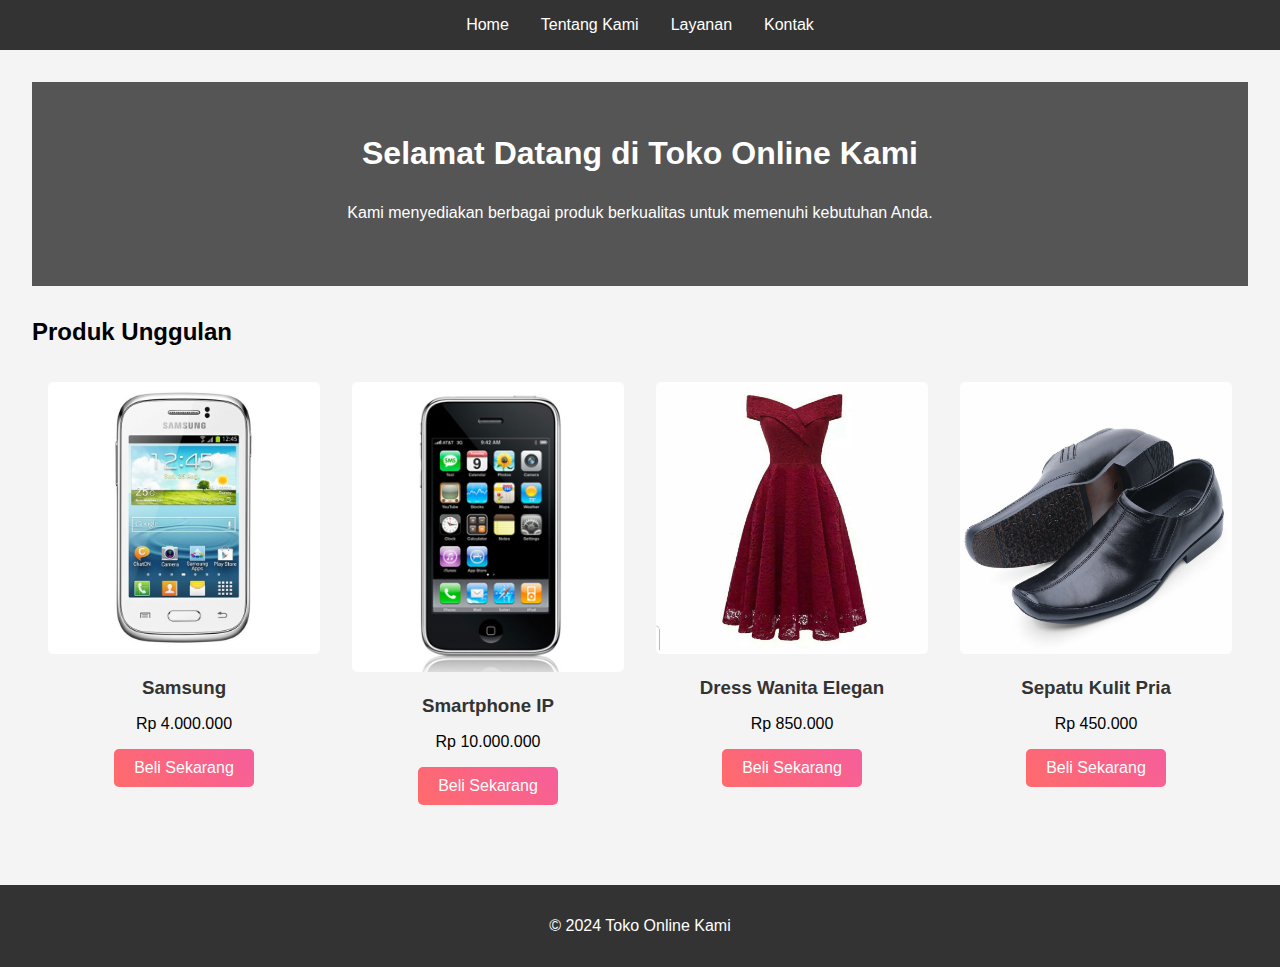
<file: index.html>
<!DOCTYPE html>
<html lang="id">
<head>
    <meta charset="UTF-8">
    <meta name="viewport" content="width=device-width, initial-scale=1.0">
    <title>Home - Toko Online Kami</title>
    <link rel="stylesheet" href="styles.css">
</head>
<body>
    <header>
        <nav>
            <ul>
                <li><a href="index.html">Home</a></li>
                <li><a href="tentang.html">Tentang Kami</a></li>
                <li><a href="layanan.html">Layanan</a></li>
                <li><a href="kontak.html">Kontak</a></li>
            </ul>
        </nav>
    </header>
    <main>
        <section class="hero">
            <h1>Selamat Datang di Toko Online Kami</h1>
            <p>Kami menyediakan berbagai produk berkualitas untuk memenuhi kebutuhan Anda.</p>
        </section>
        <h2>Produk Unggulan</h2>
        <section class="produk">
            <div class="produk-item">
                <img src="hp.jpg" alt="Smartphone">
                <div class="produk-info">
                    <h3>Samsung</h3>
                    <p>Rp 4.000.000</p>
                </div>
                <a href="https://wa.me/6282118447655?text=Halo%2C%20saya%20tertarik%20untuk%20membeli%20produk%20Anda.%20Silakan%20bantu%20saya%20lebih%20lanjut." class="beli-sekarang">Beli Sekarang</a>
            </div>
            <div class="produk-item">
                <img src="ipone.jpg" alt="ipone">
                <div class="produk-info">
                    <h3>Smartphone IP</h3>
                    <p>Rp 10.000.000</p>
                </div>
                <a href="https://wa.me/6282118447655?text=Halo%2C%20saya%20tertarik%20untuk%20membeli%20produk%20Anda.%20Silakan%20bantu%20saya%20lebih%20lanjut." class="beli-sekarang">Beli Sekarang</a>
            </div>
            <div class="produk-item">
                <img src="dress.jpeg" alt="Dress Wanita">
                <div class="produk-info">
                    <h3>Dress Wanita Elegan</h3>
                    <p>Rp 850.000</p>
                </div>
                <a href="https://wa.me/6282118447655?text=Halo%2C%20saya%20tertarik%20untuk%20membeli%20produk%20Anda.%20Silakan%20bantu%20saya%20lebih%20lanjut." class="beli-sekarang">Beli Sekarang</a>
            </div>
            <div class="produk-item">
                <img src="sepatu.jpg" alt="Sepatu Pria">
                <div class="produk-info">
                    <h3>Sepatu Kulit Pria</h3>
                    <p>Rp 450.000</p>
                </div>
                <a href="https://wa.me/6282118447655?text=Halo%2C%20saya%20tertarik%20untuk%20membeli%20produk%20Anda.%20Silakan%20bantu%20saya%20lebih%20lanjut." class="beli-sekarang">Beli Sekarang</a>
            </div>
        </section>
    </main>
    <footer>
        <p>&copy; 2024 Toko Online Kami</p>
    </footer>
</body>
</html>
</file>
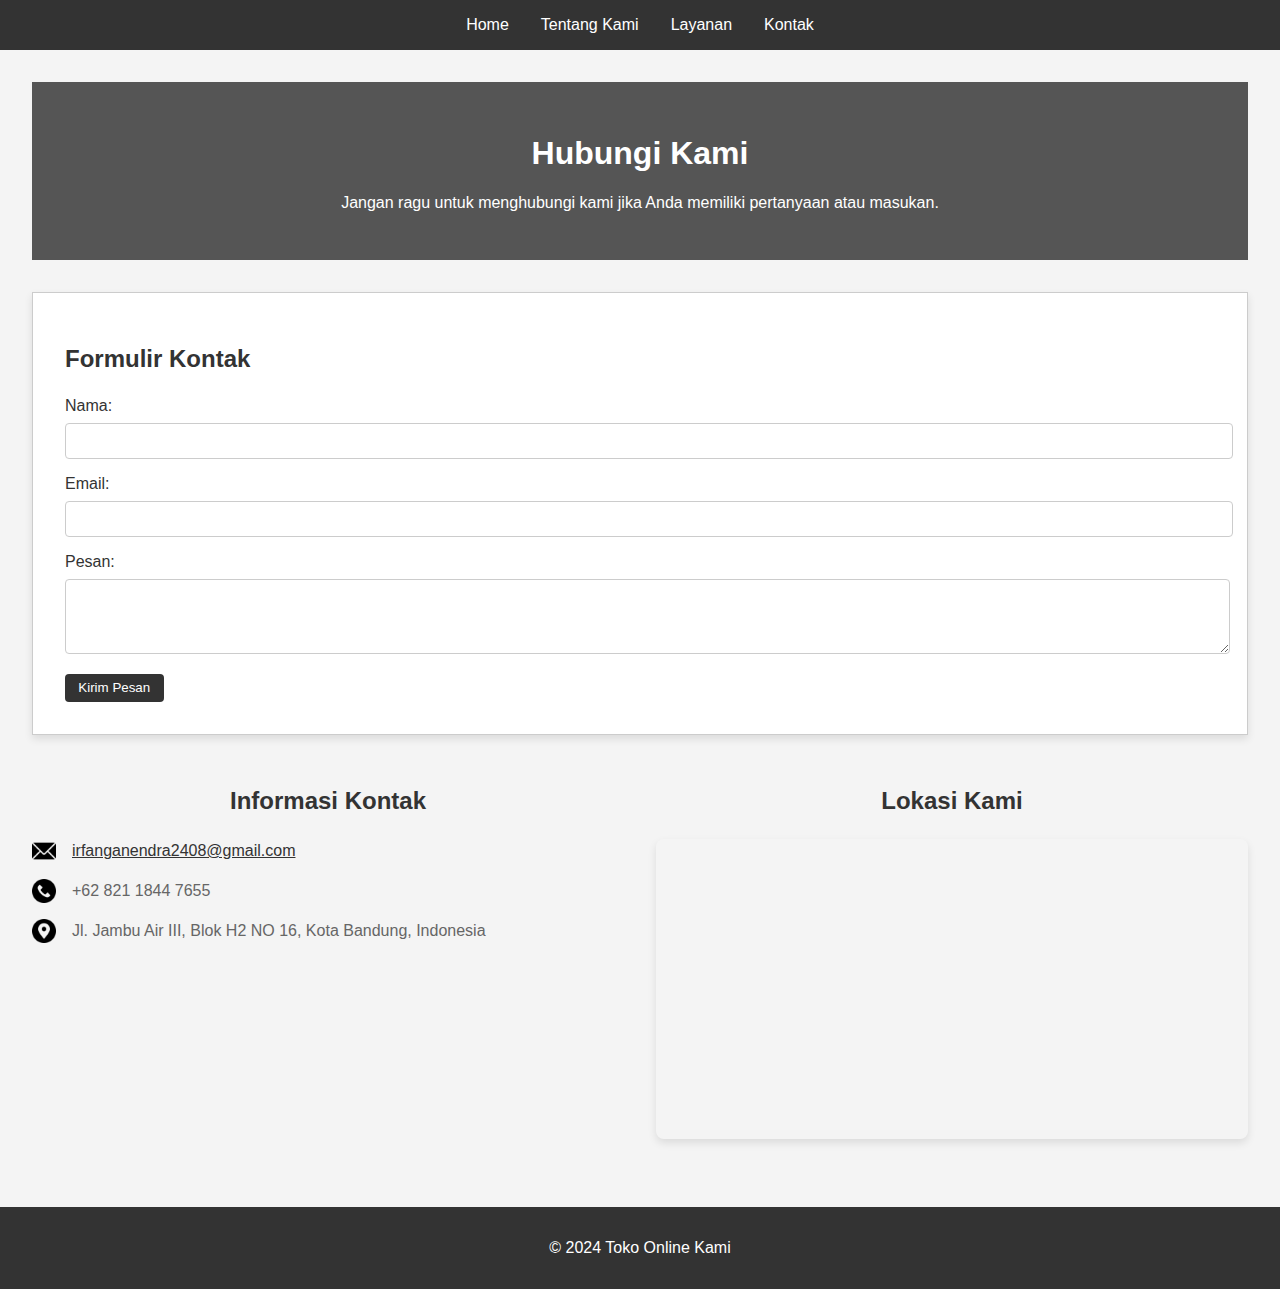
<file: kontak.html>
<!DOCTYPE html>
<html lang="id">
<head>
    <meta charset="UTF-8">
    <meta name="viewport" content="width=device-width, initial-scale=1.0">
    <title>Kontak - Toko Online Kami</title>
    <link rel="stylesheet" href="styles.css">
</head>
<body>
    <header>
        <nav>
            <ul>
                <li><a href="index.html">Home</a></li>
                <li><a href="tentang.html">Tentang Kami</a></li>
                <li><a href="layanan.html">Layanan</a></li>
                <li><a href="kontak.html">Kontak</a></li>
            </ul>
        </nav>
    </header>
    <main>
        <section class="kontak-hero">
            <h1>Hubungi Kami</h1>
            <p>Jangan ragu untuk menghubungi kami jika Anda memiliki pertanyaan atau masukan.</p>
        </section>
        <section class="kontak-form">
            <h2>Formulir Kontak</h2>
            <form action="https://formspree.io/f/xzzpbbwa" method="POST">
                <div class="form-group">
                    <label for="nama">Nama:</label>
                    <input type="text" id="nama" name="nama" required>
                </div>
                <div class="form-group">
                    <label for="email">Email:</label>
                    <input type="email" id="email" name="email" required>
                </div>
                <div class="form-group">
                    <label for="pesan">Pesan:</label>
                    <textarea id="pesan" name="pesan" rows="4" required></textarea>
                </div>
                <button type="submit">Kirim Pesan</button>
            </form>
        </section>
        <section class="kontak-info">
            <div class="info-item">
                <h2>Informasi Kontak</h2>
                <ul>
                    <li>
                        <span class="info-icon"><img src="email.png" alt="Email"></span>
                        <span class="info-text"><a href="mailto:irfanganendra2408@gmail.com">irfanganendra2408@gmail.com</a></span>
                    </li>
                    <li>
                        <span class="info-icon"><img src="phone-call.png" alt="Telepon"></span>
                        <span class="info-text">+62 821 1844 7655</a></span>
                    </li>
                    <li>
                        <span class="info-icon"><img src="gps.png" alt="Alamat"></span>
                        <span class="info-text">Jl. Jambu Air III, Blok H2 NO 16, Kota Bandung, Indonesia</span>
                    </li>
                </ul>
            </div>
            <div class="map-item">
                <h2>Lokasi Kami</h2>
                <iframe src="https://www.google.com/maps/embed?pb=!1m18!1m12!1m3!1d3966.968287923159!2d106.78398121476945!3d-6.247400995478138!2m3!1f0!2f0!3f0!3m2!1i1024!2i768!4f13.1!3m3!1m2!1s0x2e69f43442b7462d%3A0x403700bb033b370!2sYour%20Store%20Name!5e0!3m2!1sen!2sid!4v1625012345678!5m2!1sen!2sid" width="100%" height="300" style="border:0;" allowfullscreen="" loading="lazy"></iframe>
            </div>
        </section>
    </main>
    <footer>
        <p>&copy; 2024 Toko Online Kami</p>
    </footer>
</body>
</html>
</file>
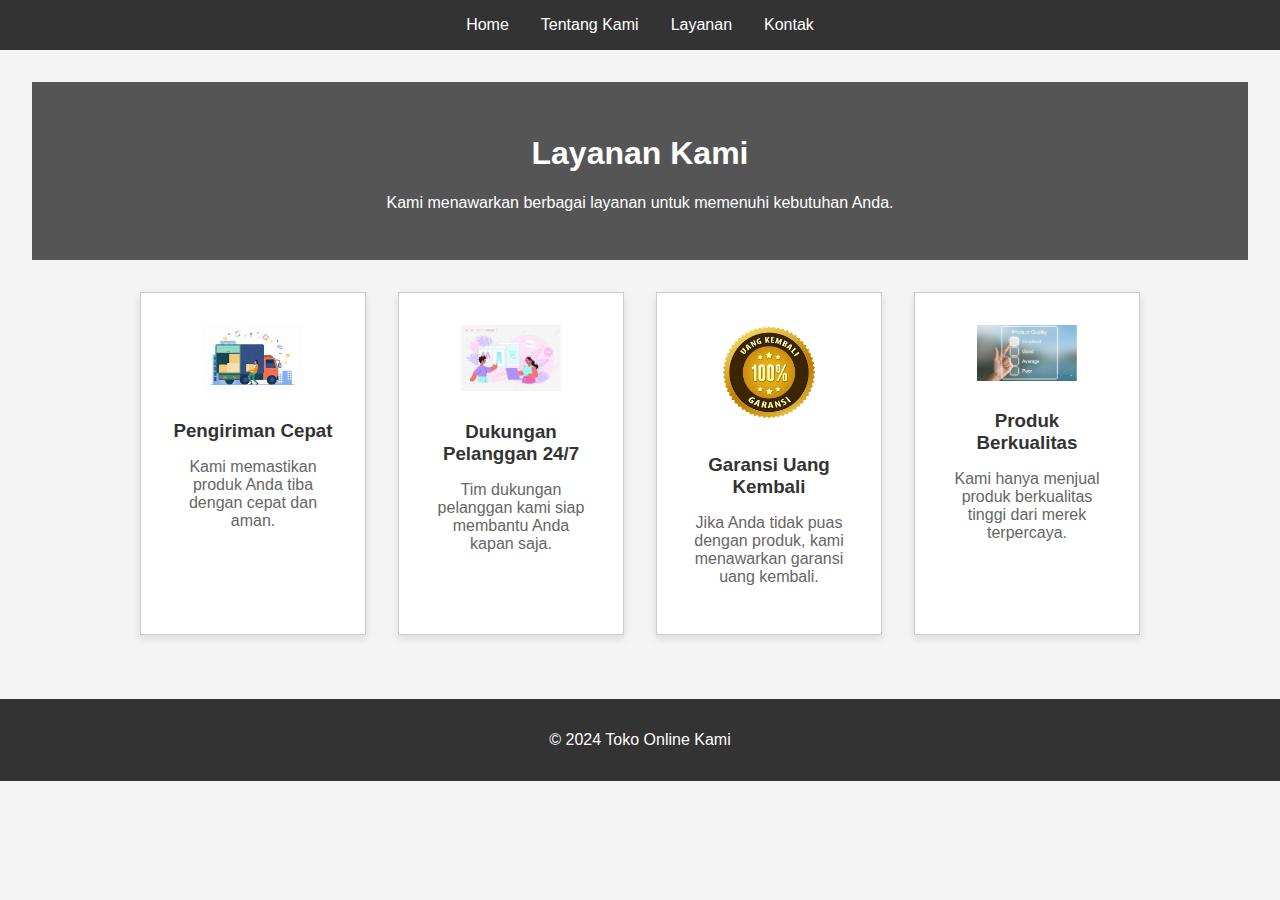
<file: layanan.html>
<!DOCTYPE html>
<html lang="id">
<head>
    <meta charset="UTF-8">
    <meta name="viewport" content="width=device-width, initial-scale=1.0">
    <title>Layanan - Toko Online Kami</title>
    <link rel="stylesheet" href="styles.css">
</head>
<body>
    <header>
        <nav>
            <ul>
                <li><a href="index.html">Home</a></li>
                <li><a href="tentang.html">Tentang Kami</a></li>
                <li><a href="layanan.html">Layanan</a></li>
                <li><a href="kontak.html">Kontak</a></li>
            </ul>
        </nav>
    </header>
    <main>
        <section class="layanan-hero">
            <h1>Layanan Kami</h1>
            <p>Kami menawarkan berbagai layanan untuk memenuhi kebutuhan Anda.</p>
        </section>
        <section class="layanan">
            <div class="layanan-grid">
                <div class="layanan-item">
                    <img src="layanan1.jpeg" alt="Pengiriman Cepat">
                    <h3>Pengiriman Cepat</h3>
                    <p>Kami memastikan produk Anda tiba dengan cepat dan aman.</p>
                </div>
                <div class="layanan-item">
                    <img src="layanan2.png" alt="Dukungan Pelanggan 24/7">
                    <h3>Dukungan Pelanggan 24/7</h3>
                    <p>Tim dukungan pelanggan kami siap membantu Anda kapan saja.</p>
                </div>
                <div class="layanan-item">
                    <img src="layanan3.png" alt="Garansi Uang Kembali">
                    <h3>Garansi Uang Kembali</h3>
                    <p>Jika Anda tidak puas dengan produk, kami menawarkan garansi uang kembali.</p>
                </div>
                <div class="layanan-item">
                    <img src="layanan4.png" alt="Produk Berkualitas">
                    <h3>Produk Berkualitas</h3>
                    <p>Kami hanya menjual produk berkualitas tinggi dari merek terpercaya.</p>
                </div>
            </div>
        </section>
    </main>
    <footer>
        <p>&copy; 2024 Toko Online Kami</p>
    </footer>
</body>
</html>
</file>
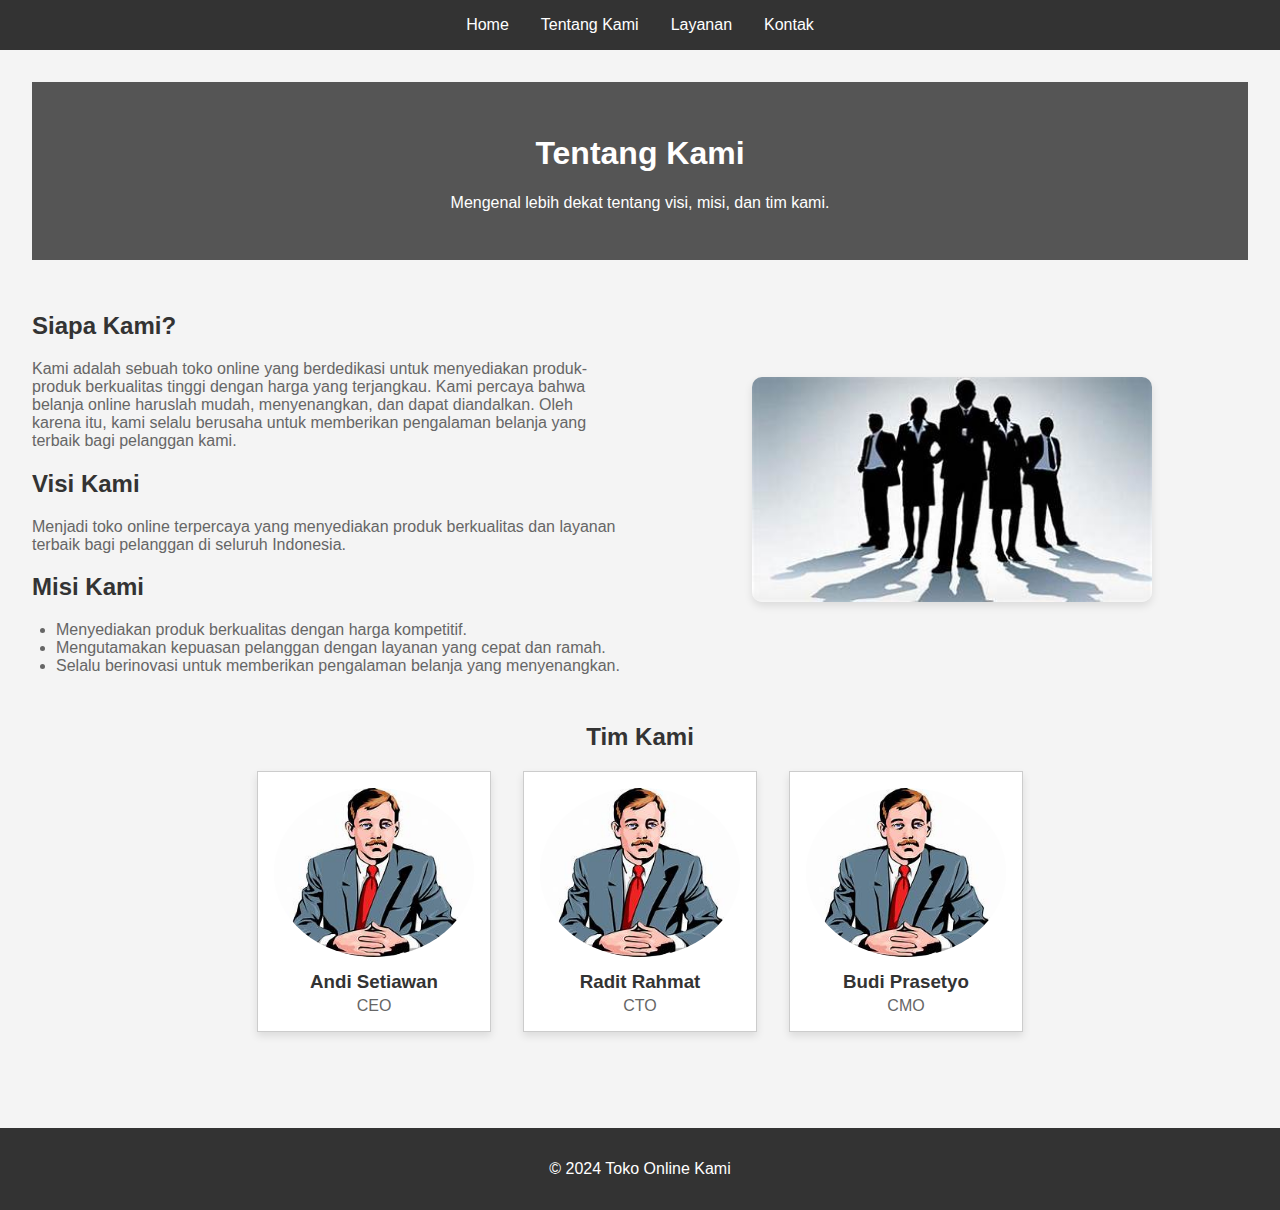
<file: tentang.html>
<!DOCTYPE html>
<html lang="id">
<head>
    <meta charset="UTF-8">
    <meta name="viewport" content="width=device-width, initial-scale=1.0">
    <title>Tentang Kami - Toko Online Kami</title>
    <link rel="stylesheet" href="styles.css">
</head>
<body>
    <header>
        <nav>
            <ul>
                <li><a href="index.html">Home</a></li>
                <li><a href="tentang.html">Tentang Kami</a></li>
                <li><a href="layanan.html">Layanan</a></li>
                <li><a href="kontak.html">Kontak</a></li>
            </ul>
        </nav>
    </header>
    <main>
        <section class="tentang-kami-hero">
            <h1>Tentang Kami</h1>
            <p>Mengenal lebih dekat tentang visi, misi, dan tim kami.</p>
        </section>
        <section class="tentang-kami">
            <div class="tentang-kami-content">
                <h2>Siapa Kami?</h2>
                <p>Kami adalah sebuah toko online yang berdedikasi untuk menyediakan produk-produk berkualitas tinggi dengan harga yang terjangkau. Kami percaya bahwa belanja online haruslah mudah, menyenangkan, dan dapat diandalkan. Oleh karena itu, kami selalu berusaha untuk memberikan pengalaman belanja yang terbaik bagi pelanggan kami.</p>
                <h2>Visi Kami</h2>
                <p>Menjadi toko online terpercaya yang menyediakan produk berkualitas dan layanan terbaik bagi pelanggan di seluruh Indonesia.</p>
                <h2>Misi Kami</h2>
                <ul>
                    <li>Menyediakan produk berkualitas dengan harga kompetitif.</li>
                    <li>Mengutamakan kepuasan pelanggan dengan layanan yang cepat dan ramah.</li>
                    <li>Selalu berinovasi untuk memberikan pengalaman belanja yang menyenangkan.</li>
                </ul>
            </div>
            <div class="tentang-kami-image">
                <img src="team.jpeg" alt="Tim Kami">
            </div>
        </section>
        <section class="tim-kami">
            <h2>Tim Kami</h2>
            <div class="tim-kami-grid">
                <div class="tim-member">
                    <img src="member1.jpeg" alt="CEO">
                    <h3>Andi Setiawan</h3>
                    <p>CEO</p>
                </div>
                <div class="tim-member">
                    <img src="member1.jpeg" alt="CTO">
                    <h3>Radit Rahmat</h3>
                    <p>CTO</p>
                </div>
                <div class="tim-member">
                    <img src="member1.jpeg" alt="CMO">
                    <h3>Budi Prasetyo</h3>
                    <p>CMO</p>
                </div>
            </div>
        </section>
    </main>
    <footer>
        <p>&copy; 2024 Toko Online Kami</p>
    </footer>
</body>
</html>
</file>
<file: styles.css>
/* body {
    font-family: Arial, sans-serif;
    margin: 0;
    padding: 0;
    box-sizing: border-box;
    background-color: #f4f4f4;
}

header {
    background-color: #333;
    color: #fff;
    padding: 1em 0;
}

nav ul {
    list-style: none;
    display: flex;
    justify-content: center;
    margin: 0;
    padding: 0;
}

nav ul li {
    margin: 0 1em;
}

nav ul li a {
    color: #fff;
    text-decoration: none;
}

main {
    padding: 2em;
}

.hero {
    text-align: center;
    background-color: #555;
    color: #fff;
    padding: 2em 0;
    margin-bottom: 2em;
}

.produk {
    display: flex;
    flex-wrap: wrap;
    gap: 1em;
    justify-content: center;
}

.produk-item {
    background-color: #fff;
    border: 1px solid #ccc;
    padding: 1em;
    width: calc(25% - 2em);
    box-sizing: border-box;
    text-align: center;
    box-shadow: 0 4px 8px rgba(0,0,0,0.1);
    transition: transform 0.2s;
    display: flex;
    flex-direction: column;
    align-items: center;
    justify-content: space-between;
}

.produk-item:hover {
    transform: translateY(-5px);
}

.produk-item img {
    width: 100%;
    height: auto;
}

.produk-info {
    display: flex;
    flex-direction: column;
    align-items: center;
    margin: 1em 0;
}

.produk-info h3 {
    margin: 0.5em 0;
}

.produk-info p {
    margin: 0;
}

button {
    background: linear-gradient(45deg, #ff6b6b, #f65e9c);
    color: #fff;
    border: none;
    padding: 0.5em 1em;
    cursor: pointer;
    transition: background 0.3s, transform 0.3s;
    border-radius: 5px;
    font-size: 1em;
    box-shadow: 0 4px 8px rgba(0,0,0,0.1);
}

button:hover {
    background: linear-gradient(45deg, #f65e9c, #ff6b6b);
    transform: scale(1.05);
}

footer {
    background-color: #333;
    color: #fff;
    text-align: center;
    padding: 1em 0;
    margin-top: 2em;
} */

.beli-sekarang {
    display: inline-block;
    background: linear-gradient(45deg, #ff6b6b, #f65e9c);
    color: #fff;
    text-decoration: none;
    padding: 10px 20px;
    border-radius: 5px;
    transition: background-color 0.3s;
}

.beli-sekarang:hover {
    background-color: #555;
}

/* Tentang Kami */
body {
    font-family: Arial, sans-serif;
    margin: 0;
    padding: 0;
    box-sizing: border-box;
    background-color: #f4f4f4;
}

header {
    background-color: #333;
    color: #fff;
    padding: 1em 0;
}

nav ul {
    list-style: none;
    display: flex;
    justify-content: center;
    margin: 0;
    padding: 0;
}

nav ul li {
    margin: 0 1em;
}

nav ul li a {
    color: #fff;
    text-decoration: none;
}

main {
    padding: 2em;
}

.tentang-kami-hero {
    text-align: center;
    background-color: #555;
    color: #fff;
    padding: 2em 0;
    margin-bottom: 2em;
}

.tentang-kami {
    display: flex;
    gap: 2em;
    align-items: center;
    margin-bottom: 2em;
}

.tentang-kami-content {
    flex: 1;
}

.tentang-kami-content h2 {
    color: #333;
}

.tentang-kami-content p, .tentang-kami-content ul {
    color: #666;
}

.tentang-kami-content ul {
    list-style: disc;
    padding-left: 1.5em;
}

.tentang-kami-image {
    flex: 1;
    text-align: center;
}

.tentang-kami-image img {
    width: 100%;
    max-width: 400px;
    border-radius: 10px;
    box-shadow: 0 4px 8px rgba(0, 0, 0, 0.1);
}

.tim-kami {
    text-align: center;
    margin-bottom: 2em;
}

.tim-kami h2 {
    color: #333;
}

.tim-kami-grid {
    display: flex;
    gap: 2em;
    justify-content: center;
}

.tim-member {
    background-color: #fff;
    border: 1px solid #ccc;
    padding: 1em;
    text-align: center;
    width: 200px;
    box-shadow: 0 4px 8px rgba(0,0,0,0.1);
    transition: transform 0.2s;
}

.tim-member:hover {
    transform: translateY(-5px);
}

.tim-member img {
    width: 100%;
    height: auto;
    border-radius: 50%;
}

.tim-member h3 {
    margin: 0.5em 0 0.2em 0;
    color: #333;
}

.tim-member p {
    margin: 0;
    color: #666;
}

footer {
    background-color: #333;
    color: #fff;
    text-align: center;
    padding: 1em 0;
    margin-top: 2em;
}

/* Layanan */
body {
    font-family: Arial, sans-serif;
    margin: 0;
    padding: 0;
    box-sizing: border-box;
    background-color: #f4f4f4;
}

header {
    background-color: #333;
    color: #fff;
    padding: 1em 0;
}

nav ul {
    list-style: none;
    display: flex;
    justify-content: center;
    margin: 0;
    padding: 0;
}

nav ul li {
    margin: 0 1em;
}

nav ul li a {
    color: #fff;
    text-decoration: none;
}

main {
    padding: 2em;
}

.layanan-hero {
    text-align: center;
    background-color: #555;
    color: #fff;
    padding: 2em 0;
    margin-bottom: 2em;
}

.layanan {
    display: flex;
    justify-content: center;
}

.layanan-grid {
    display: grid;
    grid-template-columns: repeat(auto-fit, minmax(200px, 1fr));
    gap: 2em;
    width: 100%;
    max-width: 1000px;
}

.layanan-item {
    background-color: #fff;
    border: 1px solid #ccc;
    padding: 2em;
    text-align: center;
    box-shadow: 0 4px 8px rgba(0,0,0,0.1);
    transition: transform 0.2s;
}

.layanan-item:hover {
    transform: translateY(-5px);
}

.layanan-item img {
    width: 100px;
    height: auto;
    margin-bottom: 1em;
}

.layanan-item h3 {
    margin: 0.5em 0;
    color: #333;
}

.layanan-item p {
    color: #666;
}

footer {
    background-color: #333;
    color: #fff;
    text-align: center;
    padding: 1em 0;
    margin-top: 2em;
}

/* Kontak */
body {
    font-family: Arial, sans-serif;
    margin: 0;
    padding: 0;
    box-sizing: border-box;
    background-color: #f4f4f4;
}

header {
    background-color: #333;
    color: #fff;
    padding: 1em 0;
}

nav ul {
    list-style: none;
    display: flex;
    justify-content: center;
    margin: 0;
    padding: 0;
}

nav ul li {
    margin: 0 1em;
}

nav ul li a {
    color: #fff;
    text-decoration: none;
}

main {
    padding: 2em;
}

.kontak-hero {
    text-align: center;
    background-color: #555;
    color: #fff;
    padding: 2em 0;
    margin-bottom: 2em;
}

.kontak-form {
    background-color: #fff;
    border: 1px solid #ccc;
    padding: 2em;
    box-shadow: 0 4px 8px rgba(0,0,0,0.1);
    margin-bottom: 2em;
}

.kontak-form h2 {
    margin-bottom: 1em;
    color: #333;
}

.form-group {
    margin-bottom: 1em;
}

.form-group label {
    display: block;
    margin-bottom: 0.5em;
    color: #333;
}

.form-group input,
.form-group textarea {
    width: 100%;
    padding: 0.5em;
    font-size: 1em;
    border: 1px solid #ccc;
    border-radius: 4px;
}

.form-group textarea {
    resize: vertical;
}

button[type="submit"] {
    background-color: #333;
    color: #fff;
    padding: 0.5em 1em;
    border: none;
    border-radius: 4px;
    cursor: pointer;
    transition: background-color 0.3s;
}

button[type="submit"]:hover {
    background-color: #555;
}

.kontak-info {
    text-align: center;
}

.kontak-info h2 {
    color: #333;
}

.kontak-info p {
    color: #666;
}

.kontak-info ul {
    list-style: none;
    padding: 0;
}

.kontak-info ul li {
    margin-bottom: 0.5em;
}

footer {
    background-color: #333;
    color: #fff;
    text-align: center;
    padding: 1em 0;
    margin-top: 2em;
}

/* Informasi Kontak */

body {
    font-family: Arial, sans-serif;
    margin: 0;
    padding: 0;
    box-sizing: border-box;
    background-color: #f4f4f4;
}

header {
    background-color: #333;
    color: #fff;
    padding: 1em 0;
}

nav ul {
    list-style: none;
    display: flex;
    justify-content: center;
    margin: 0;
    padding: 0;
}

nav ul li {
    margin: 0 1em;
}

nav ul li a {
    color: #fff;
    text-decoration: none;
}

main {
    padding: 2em;
}

.kontak-hero {
    text-align: center;
    background-color: #555;
    color: #fff;
    padding: 2em 0;
    margin-bottom: 2em;
}

.kontak-info {
    display: flex;
    justify-content: space-between;
    align-items: flex-start;
}

.info-item {
    flex: 1;
    margin-right: 2em;
}

.info-item h2 {
    margin-bottom: 1em;
    color: #333;
}

.info-item ul {
    list-style: none;
    padding: 0;
}

.info-item ul li {
    margin-bottom: 1em;
    display: flex;
    align-items: center;
    color: #666;
}

.info-icon {
    margin-right: 1em;
}

.info-icon img {
    width: 24px;
    height: 24px;
    vertical-align: middle;
}

.info-text a {
    color: #333;
}

.map-item {
    flex: 1;
}

.map-item h2 {
    margin-bottom: 1em;
    color: #333;
}

.map-item iframe {
    border: none;
    border-radius: 8px;
    box-shadow: 0 4px 8px rgba(0,0,0,0.1);
    width: 100%;
    max-width: 100%;
    height: 300px;
}

/* styles.css */

/* Gaya umum */
body {
    font-family: Arial, sans-serif;
    margin: 0;
    padding: 0;
    box-sizing: border-box;
    background-color: #f4f4f4;
}

header {
    background-color: #333;
    color: #fff;
    padding: 1em 0;
}

nav ul {
    list-style: none;
    display: flex;
    justify-content: center;
    margin: 0;
    padding: 0;
}

nav ul li {
    margin: 0 1em;
}

nav ul li a {
    color: #fff;
    text-decoration: none;
}

main {
    padding: 2em;
}

.hero {
    text-align: center;
    background-color: #555;
    color: #fff;
    padding: 2em 0;
    margin-bottom: 2em;
}

.hero h1 {
    margin-bottom: 1em;
}

.hero p {
    margin-bottom: 2em;
}

.button {
    display: inline-block;
    padding: 1em 2em;
    background-color: #4CAF50;
    color: #fff;
    text-decoration: none;
    border-radius: 5px;
}

.button:hover {
    background-color: #45a049;
}

.produk {
    display: flex;
    justify-content: space-around;
}

.produk-item {
    text-align: center;
    margin: 1em;
}

.produk-item img {
    width: 100%;
    max-width: 300px;
    height: auto;
    border-radius: 5px;
}

.produk-info {
    margin-top: 1em;
}

.produk-info h3 {
    margin-bottom: 0.5em;
    color: #333;
}

.produk-info .harga {
    font-weight: bold;
}

.kontak-hero {
    text-align: center;
    background-color: #555;
    color: #fff;
    padding: 2em 0;
    margin-bottom: 2em;
}

.kontak-info {
    display: flex;
    justify-content: space-between;
    align-items: flex-start;
}

.info-item {
    flex: 1;
    margin-right: 2em;
}

.info-item h2 {
    margin-bottom: 1em;
    color: #333;
}

.info-item ul {
    list-style: none;
    padding: 0;
}

.info-item ul li {
    margin-bottom: 1em;
    display: flex;
    align-items: center;
    color: #666;
}

.info-icon {
    margin-right: 1em;
}

.info-icon img {
    width: 24px;
    height: 24px;
    vertical-align: middle;
}

.info-text a {
    color: #333;
}

.map-item {
    flex: 1;
}

.map-item h2 {
    margin-bottom: 1em;
    color: #333;
}

.map-item iframe {
    border: none;
    border-radius: 8px;
    box-shadow: 0 4px 8px rgba(0,0,0,0.1);
    width: 100%;
    max-width: 100%;
    height: 300px;
}

/* Media query untuk layar dengan lebar maksimal 768px (untuk perangkat mobile) */
@media only screen and (max-width: 768px) {
    .hero {
        padding: 1em 0;
    }

    .hero h1 {
        font-size: 1.5em;
    }

    .hero p {
        font-size: 0.9em;
        margin-bottom: 1em;
    }

    .button {
        padding: 0.8em 1.5em;
        font-size: 0.9em;
    }

    .produk {
        flex-direction: column;
    }

    .produk-item {
        margin: 1em 0;
    }

    .produk-item img {
        max-width: 100%;
    }

    .kontak-hero {
        padding: 1em 0;
    }

    .kontak-info {
        flex-direction: column;
    }

    .info-item {
        margin-right: 0;
        margin-bottom: 2em;
    }

    .map-item {
        margin-top: 2em;
    }

    body {
        font-size: 14px;
        padding: 1em;
    }
}
</file>
